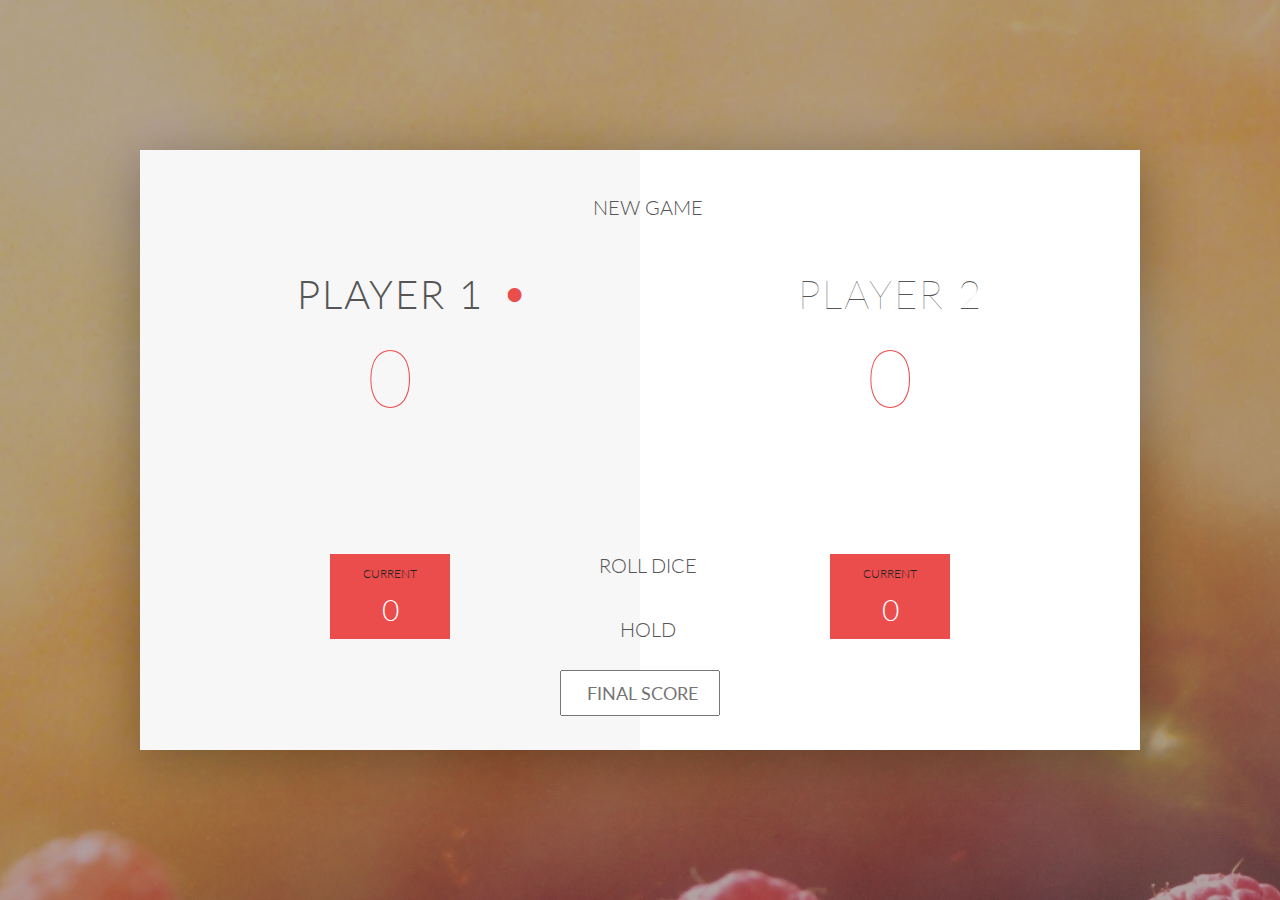
<file: starter/index.html>
<!DOCTYPE html>
<html lang="en">
    <head>
        <meta charset="UTF-8">
        <link href="https://fonts.googleapis.com/css?family=Lato:100,300,600" rel="stylesheet" type="text/css">
        <link href="http://code.ionicframework.com/ionicons/2.0.1/css/ionicons.min.css" rel="stylesheet" type="text/css">
        <link type="text/css" rel="stylesheet" href="style.css">
        
        <title>Pig Game</title>
    </head>

    <body>
        <div class="wrapper clearfix">
            <div class="player-0-panel active">
                <div class="player-name" id="name-0">Player 1</div>
                <div class="player-score" id="score-0">43</div>
                <div class="player-current-box">
                    <div class="player-current-label">Current</div>
                    <div class="player-current-score" id="current-0">11</div>
                </div>
            </div>
            
            <div class="player-1-panel">
                <div class="player-name" id="name-1">Player 2</div>
                <div class="player-score" id="score-1">72</div>
                <div class="player-current-box">
                    <div class="player-current-label">Current</div>
                    <div class="player-current-score" id="current-1">0</div>
                </div>
            </div>
            
            <button class="btn-new"><i class="ion-ios-plus-outline"></i>New game</button>
            <button class="btn-roll"><i class="ion-ios-loop"></i>Roll dice</button>
            <button class="btn-hold"><i class="ion-ios-download-outline"></i>Hold</button>
            
            <input type="text" placeholder=" Final Score" class="final-score"> 

            <img src="dice-5.png" alt="Dice" class="dice">
        </div>
        
        <!-- <script src="app.js"></script> -->
        
        <script src = "challenges.js"> </script>
    </body>
</html>
</file>
<file: starter/style.css>
/**********************************************
*** GENERAL
**********************************************/

* {
    margin: 0;
    padding: 0;
    box-sizing: border-box;
    
}

.clearfix::after {
    content: "";
    display: table;
    clear: both;
}

body {
    background-image: linear-gradient(rgba(62, 20, 20, 0.4), rgba(62, 20, 20, 0.4)), url(back.jpg);
    background-size: cover;
    background-position: center;
    font-family: Lato;
    font-weight: 300;
    position: relative;
    height: 100vh;
    color: #555;
}

.wrapper {
    width: 1000px;
    position: absolute;
    top: 50%;
    left: 50%;
    transform: translate(-50%, -50%);
    background-color: #fff;
    box-shadow: 0px 10px 50px rgba(0, 0, 0, 0.3);
    overflow: hidden;
}

.final-score {
    position: absolute;
    left: 50%;
    transform: translateX(-50%);
    top: 520px;
    color: #555;
    font-size: 18px;
    font-family: 'Lato';
    text-align: center;
    padding: 10px;
    width: 160px;
    text-transform: uppercase;
}

.final-score:focus { outline: none; }



.player-0-panel,
.player-1-panel {
    width: 50%;
    float: left;
    height: 600px;
    padding: 100px;
}



/**********************************************
*** PLAYERS
**********************************************/

.player-name {
    font-size: 40px;
    text-align: center;
    text-transform: uppercase;
    letter-spacing: 2px;
    font-weight: 100;
    margin-top: 20px;
    margin-bottom: 10px;
    position: relative;
}

.player-score {
    text-align: center;
    font-size: 80px;
    font-weight: 100;
    color: #EB4D4D;
    margin-bottom: 130px;
}

.active { background-color: #f7f7f7; }
.active .player-name { font-weight: 300; }

.active .player-name::after {
    content: "\2022";
    font-size: 47px;
    position: absolute;
    color: #EB4D4D;
    top: -7px;
    right: 10px;
    
}

.player-current-box {
    background-color: #EB4D4D;
    color: #fff;
    width: 40%;
    margin: 0 auto;
    padding: 12px;
    text-align: center;
}

.player-current-label {
    text-transform: uppercase;
    margin-bottom: 10px;
    font-size: 12px;
    color: #222;
}

.player-current-score {
    font-size: 30px;
}

button {
    position: absolute;
    width: 200px;
    left: 50%;
    transform: translateX(-50%);
    color: #555;
    background: none;
    border: none;
    font-family: Lato;
    font-size: 20px;
    text-transform: uppercase;
    cursor: pointer;
    font-weight: 300;
    transition: background-color 0.3s, color 0.3s;
}

button:hover { font-weight: 600; }
button:hover i { margin-right: 20px; }

button:focus {
    outline: none;
}

i {
    color: #EB4D4D;
    display: inline-block;
    margin-right: 15px;
    font-size: 32px;
    line-height: 1;
    vertical-align: text-top;
    margin-top: -4px;
    transition: margin 0.3s;
}

.btn-new { top: 45px;}
.btn-roll { top: 403px;}
.btn-hold { top: 467px;}

.dice {
    position: absolute;
    left: 50%;
    top: 178px;
    transform: translateX(-50%);
    height: 100px;
    box-shadow: 0px 10px 60px rgba(0, 0, 0, 0.10);
}

.winner { background-color: #f7f7f7; }
.winner .player-name { font-weight: 300; color: #EB4D4D; }
</file>
